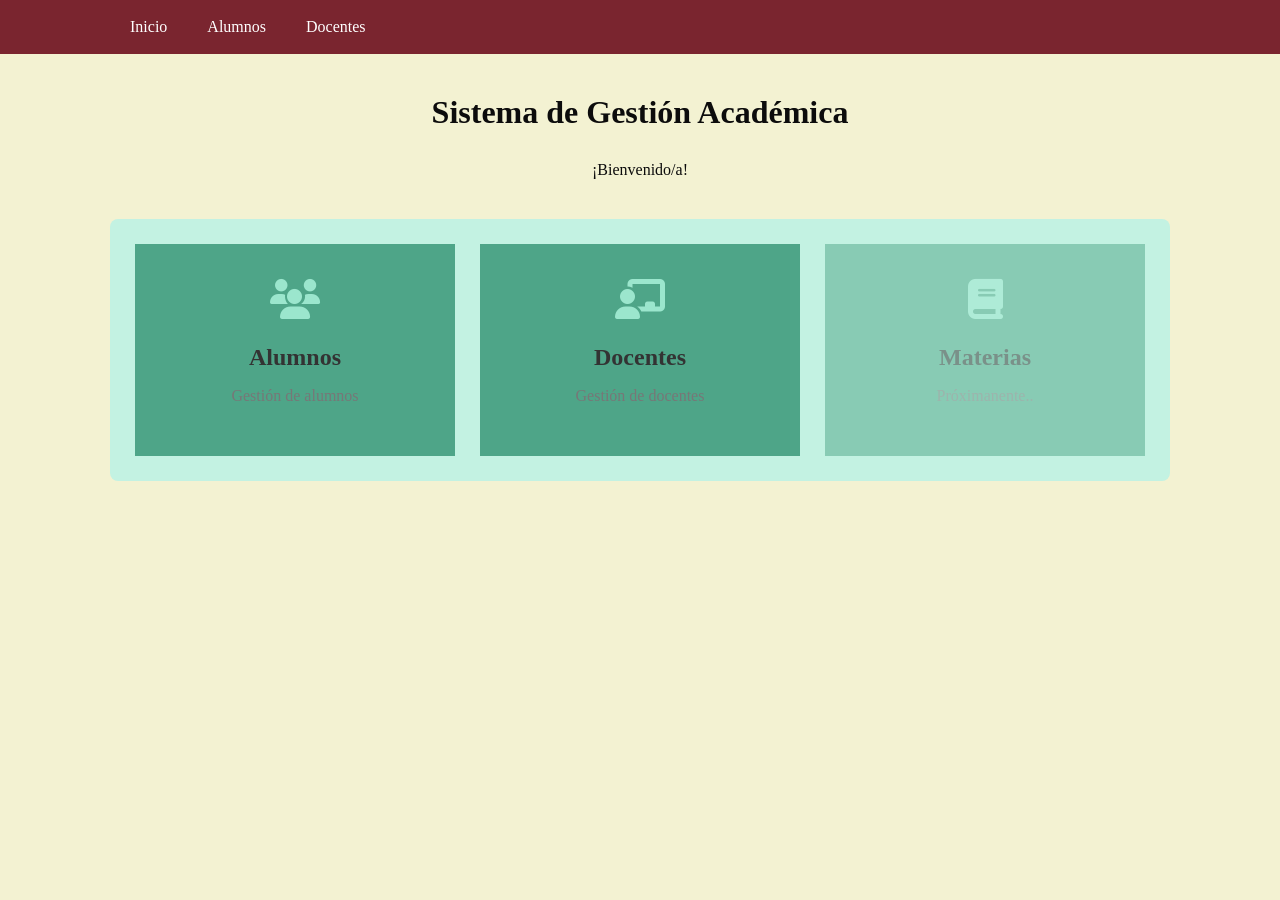
<file: index.html>
<!DOCTYPE html>
<html lang="en">
<head>
    <meta charset="UTF-8">
    <meta name="viewport" content="width=device-width, initial-scale=1.0">
    <link rel="stylesheet" href="CSS/styles.css">
    <link rel="stylesheet" href="https://cdnjs.cloundflare.com/ajax/libs/font-awesome/6.7.2/css/all.min.css">
    <title>SGA</title>
</head>



<body>
    <header>
        <nav>
            <a href="index.html">Inicio</a>
            <a href="alumnos.html">Alumnos</a>
            <a href="docentes.html">Docentes</a>
        </nav>

    </header>

    <main class="inicio">
        <h1>Sistema de Gestión Académica</h1>
        <p>¡Bienvenido/a!</p>

      <section class="modulos">
        <a href="alumnos.html" class="tarjeta">
            <i class="fa-solid fa-users"></i>
            <h2>Alumnos</h2>
            <p>Gestión de alumnos</p>
        </a>

        <a href="docentes.html" class="tarjeta">
            <i class="fa-solid fa-chalkboard-user"></i>
            <h2>Docentes</h2>
        <p>Gestión de docentes</p>
        </a>

        <div class="tarjeta tarjeta-deshabilitada">
         <i class="fa-solid fa-book"></i>
         <h2>Materias</h2>
         <p>Próximanente..</p>
        </div>
        
     </section>

     



    </main>

    
    
</body>
   

</html>
</file>
<file: CSS/styles.css>
* {
    box-sizing: border-box;
}

body {
    font-family: 'Times New Roman', Times, serif;
    margin: 0;
    background-color: rgb(243, 242, 210);
    color: rgb(12, 12, 12);
}

header {
    background-color: rgb(122, 37, 47);
}

nav {
    max-width: 1100px;
    margin: auto;
    display: flex;
    align-items: center;
    padding: 0 20px;
}

nav a {
    color: white;
    text-decoration: none;
    padding: 18px 20px;
    transition: background-color rgb(0, 0, 0);
}

nav a.activo {
    background-color: rgb(160, 49, 49);
}

main {
    max-width: 1100px;
    margin: 40px auto;
    padding: 0 20px;
}

h1 {
    margin-bottom: 30px;
}

h2 {
    margin-top: 0;
}

section {
    background-color: rgb(195, 242, 226);
    padding: 25px;
    margin-bottom: 25px;
    border-radius: 8px;
}

.formulario-container {
background-color: rgb(182, 239, 221);
padding: 25px;
border-radius: 10px;
margin-bottom: 30px;
box-shadow: 0 2px 8px rgb(0, 0, 0, 0.08);
}

form {
    display: grid;
    gap: 20px;
}

input {
    padding: 10px;
    border: 1px solid beige;
    border-radius: 5px;
}

.campo {
    display: flex;
    flex-direction: column;
    gap: 6px;
}

.campo label {
    font-weight: bold;
}

.campo input {
    padding: 10px;
    border: 1px solid white;
    font-size: 16px;
}

.campo input:focus {
    outline: none;
    border-color: brown;
    box-shadow: 0 0 0 5px rgb(228, 164, 164);
}

button {
    padding: 10px 20px;
    border: none;
    border-radius: 5px;
    cursor: pointer;
    background-color: rgb(106, 197, 166);
    color: beige;
    font-size: 15px;
}

button:hover {
    background-color: rgb(8, 44, 46);
}

.lista-container {
    background-color: rgb(172, 229, 210);
    padding: 25px;
    border-radius: 10px;
    box-shadow: 0 2px 8px rgb(8, 44, 46) ;
}

table {
    width: 100%;
    border-collapse: collapse;
}

th, td {
    padding: 12px;
    border-bottom: 1px solid beige;
    text-align: left;
}

th {
    background-color: rgb(95, 189, 158);
}


 
.mensaje {
    position: fixed;
    top: 20px;
    right: 20px;
    font-weight: bold;
    padding: 15px 20px;
    border-radius: 9px;
    background-color: rgb(167, 219, 227);
    color: rgb(8, 44, 46);
    display: none;
    z-index: 1000;
}

.msj-error {
    background-color: rgb(115, 55, 42);
}

.msj-exito {
    background-color: rgb(168, 245, 154);
}

.btn-editar, .btn-eliminar {
    border: none;
    padding: 8px 10px;
    border-radius: 6px;
    cursor: pointer;
    margin: 0 3px;
    font-size: 14px;

}

.btn-editar{
    background-color: rgb(67, 36, 97);
    color: beige;
}

.btn-eliminar {
    background-color: rgb(200, 0, 0);
    color: beige;
}

.btn-editar:hover{
    background-color: rgb(183, 141, 200);
    color:  rgb(67, 36, 97);
   
}

.btn-eliminar:hover {
    background-color: rgb(212, 137, 137);
    color:  rgb(200, 0, 0);
}

.inicio {
    text-align: center;
    max-width: 1100px;
}

.inicio > p {
margin-bottom: 40px;

}

.modulos {
    display: grid;
    grid-template-columns: repeat(auto-fit, minmax(220px, 1fr));
    gap: 25px;
}

.tarjeta {
    display: block;
    text-decoration: none;
    background-color: rgb(78, 165, 136);
    color: #333;
    padding: 35px 25px;
    border-radius: 12 px;
    box-shadow: 0 2px 8px rgba (0, 0, 0, 0.08);
    transition: transform 0.2, box-shadow 0,2s;
}

.tarjeta:hover {
    transform: translateY(-4px);
    box-shadow: 0 6px 15px rgba(0, 0, 0, 0.12)
}

.tarjeta i {
font-size: 40px;
margin-bottom: 15px;
color:rgb(155, 230, 205)
}

.tarjeta h2 {
    margin: 10px 0;
}

.tarjeta p {
    color: #777;
}

.tarjeta-deshabilitada {
    opacity: 0.5;
    cursor: default;
}

.tarjeta-deshabilitada:hover {
transform: none;
box-shadow: 0 2px 8px rgba(0, 0, 0, 0.08);
}
</file>
